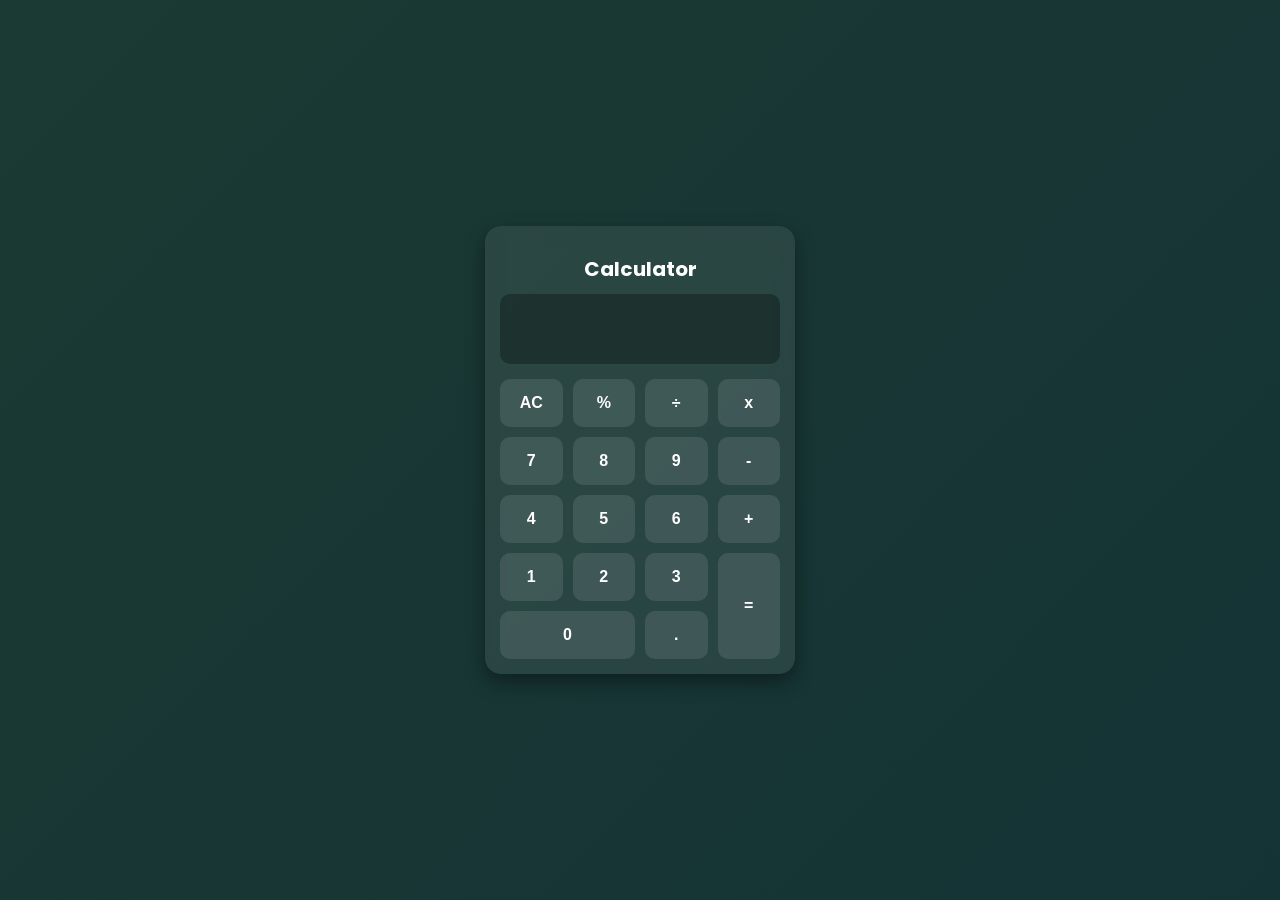
<file: index.html>
<!DOCTYPE html>
<html lang="en">

<head>
  <meta charset="UTF-8" />
  <meta name="viewport" content="width=device-width, initial-scale=1" />
  <title>Calculator</title>
  <link rel="preconnect" href="https://fonts.googleapis.com">
  <link rel="preconnect" href="https://fonts.gstatic.com" crossorigin>
  <link href="https://fonts.googleapis.com/css2?family=Poppins:wght@400;500;600;700&display=swap" rel="stylesheet">
  <link rel="stylesheet" href="style.css">
</head>

<body>
  <div class="calculator">
    <h1>Calculator</h1>
    <div class="display" id="result"></div>
    <div class="keys">
      <button onclick="clearDisplay()"> AC </button>
      <button onclick="mol()"> % </button>
      <button onclick="div()"> ÷ </button>
      <button onclick="mul()"> x </button>

      <button onclick="numSeven()"> 7 </button>
      <button onclick="numEight()"> 8 </button>
      <button onclick="numNine()"> 9 </button>
      <button onclick="sub()"> - </button>

      <button onclick="numFour()"> 4 </button>
      <button onclick="numFive()"> 5 </button>
      <button onclick="numSix()"> 6 </button>
      <button onclick="sum()"> + </button>

      <button onclick="numOne()"> 1 </button>
      <button onclick="numTwo()"> 2 </button>
      <button onclick="numThree()"> 3 </button>
      <button class="span-3" onclick="cal()"> = </button>

      <button class="span-2" onclick="numZero()"> 0 </button>
      <button onclick="dot()">.</button>
    </div>
  </div>
  <script src="index.js"></script>
</body>
</html>
</file>
<file: style.css>
body {
  margin: 0;
  height: 100vh;
  display: flex;
  align-items: center;
  justify-content: center;
  background: linear-gradient(135deg, #1b3a33, #143335);
  font-family: "Poppins", sans-serif;
}

.calculator {
  width: 280px;
  background: rgba(255, 255, 255, 0.08);
  padding: 15px;
  border-radius: 16px;
  box-shadow: 0 8px 20px rgba(0, 0, 0, 0.4);
  backdrop-filter: blur(8px);
}

h1 {
  text-align: center;
  font-size: 20px;
  margin-bottom: 10px;
  color: #fff;
}

.display {
  background: rgba(0, 0, 0, 0.3);
  color: #fff;
  font-size: 24px;
  padding: 15px;
  border-radius: 10px;
  text-align: right;
  margin-bottom: 15px;
  min-height: 40px;
}

.keys {
  display: grid;
  grid-template-columns: repeat(4, 1fr);
  gap: 10px;
}

button {
  border: none;
  padding: 15px;
  border-radius: 10px;
  background: rgba(255, 255, 255, 0.1);
  color: #fff;
  font-size: 16px;
  font-weight: 600;
  cursor: pointer;
  transition: background 0.2s;
}

button:hover {
  background: rgba(255, 255, 255, 0.2);
}

.span-2 {
  grid-column: span 2;
}

.span-3 {
  grid-row: span 2;
}
</file>
